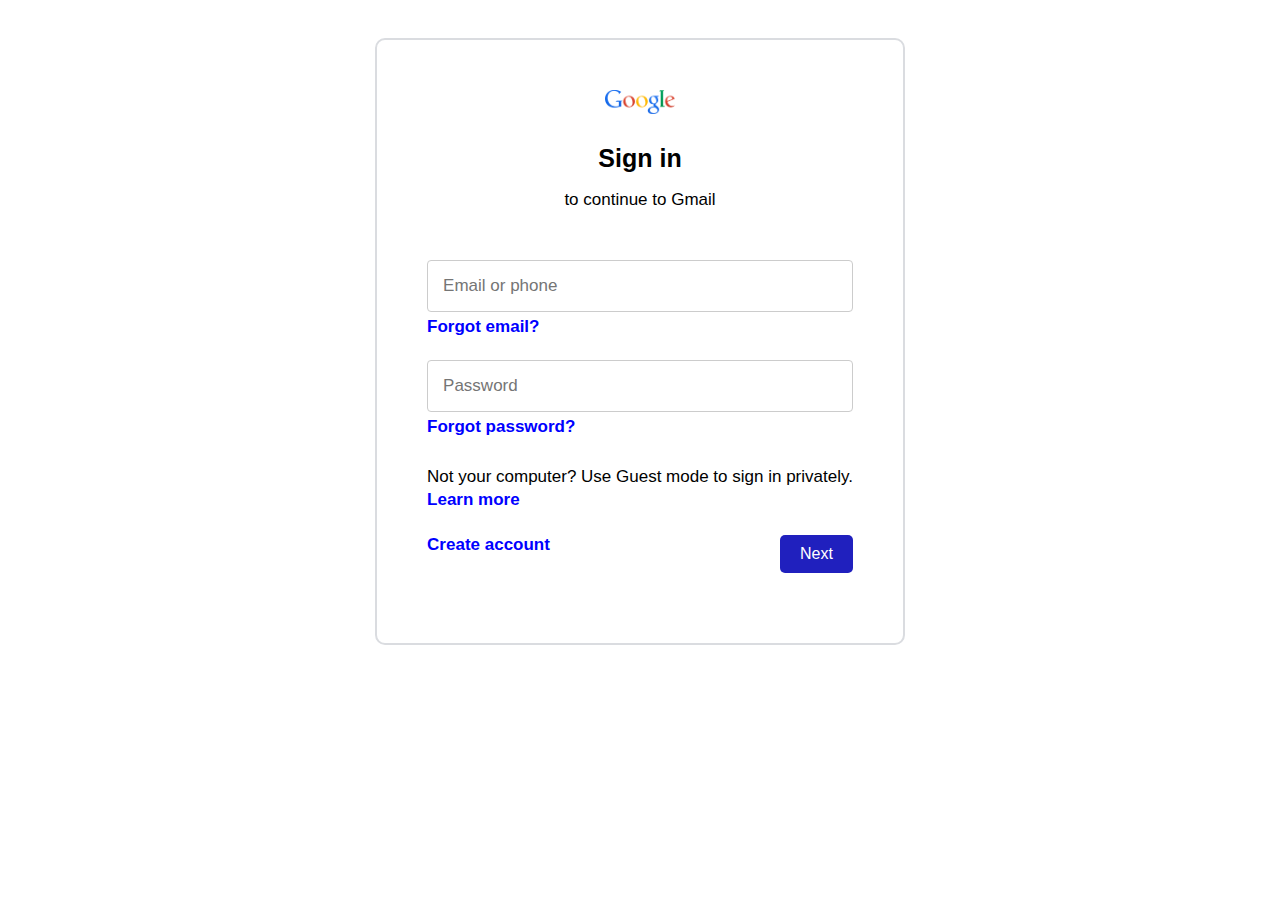
<file: index.html>
<!DOCTYPE html>
<html lang="en">
<head>
    <meta charset="UTF-8">
    <meta http-equiv="X-UA-Compatible" content="IE=edge">
    <meta name="viewport" content="width=device-width, initial-scale=1.0">
    <link rel="stylesheet" href="style.css"/>
    <title>Login Page</title>
</head>
<body>
    <div class="container">
        <div class="card">
            <div class="top">
                <!--<h1 class="google">Google</h1>-->
                <img style = "width:70px" src="google-1-1-logo-png-transparent.png"/>
                <p class="signIn">Sign in</p>
                <p style="margin-bottom: 40px;">to continue to Gmail</p>
            </div>
            <div class="body">
                <div class="creds">
                    <input class="emailBox" type="text" id="email" placeholder="Email or phone"/>
                    <a class="link">Forgot email?</a>
                    <p id="mailErr" style="color:red;margin-top: 0px;"></p>
                </div>
                <div class="creds">
                    <input class="password" type="password" id="password" 
                    pattern="(?=.*\d)(?=.*[a-z])(?=.*[A-Z]).{8,}"
                    title="Must contain at least one  number and one uppercase and lowercase letter, and at least 8 or more characters" 
                    placeholder="Password"/>
                    <a class="link">Forgot password?</a>
                    <p id="pwdErr" style="color:red;margin-top: 0px; word-wrap:break-word; width:350px"></p>
                </div>
                <p>Not your computer? Use Guest mode to sign in privately.</p>
                <a class="link">Learn more</a>
            
                <div class="footer">
                    <a class="link">Create account</a>
                    <button class="button" id="button">Next</button>
                </div>
                <p id="message" style="color:red"></p>
            </div>
        </div>
    </div>
    <script src="script.js"></script>
</body>
</html>
</file>
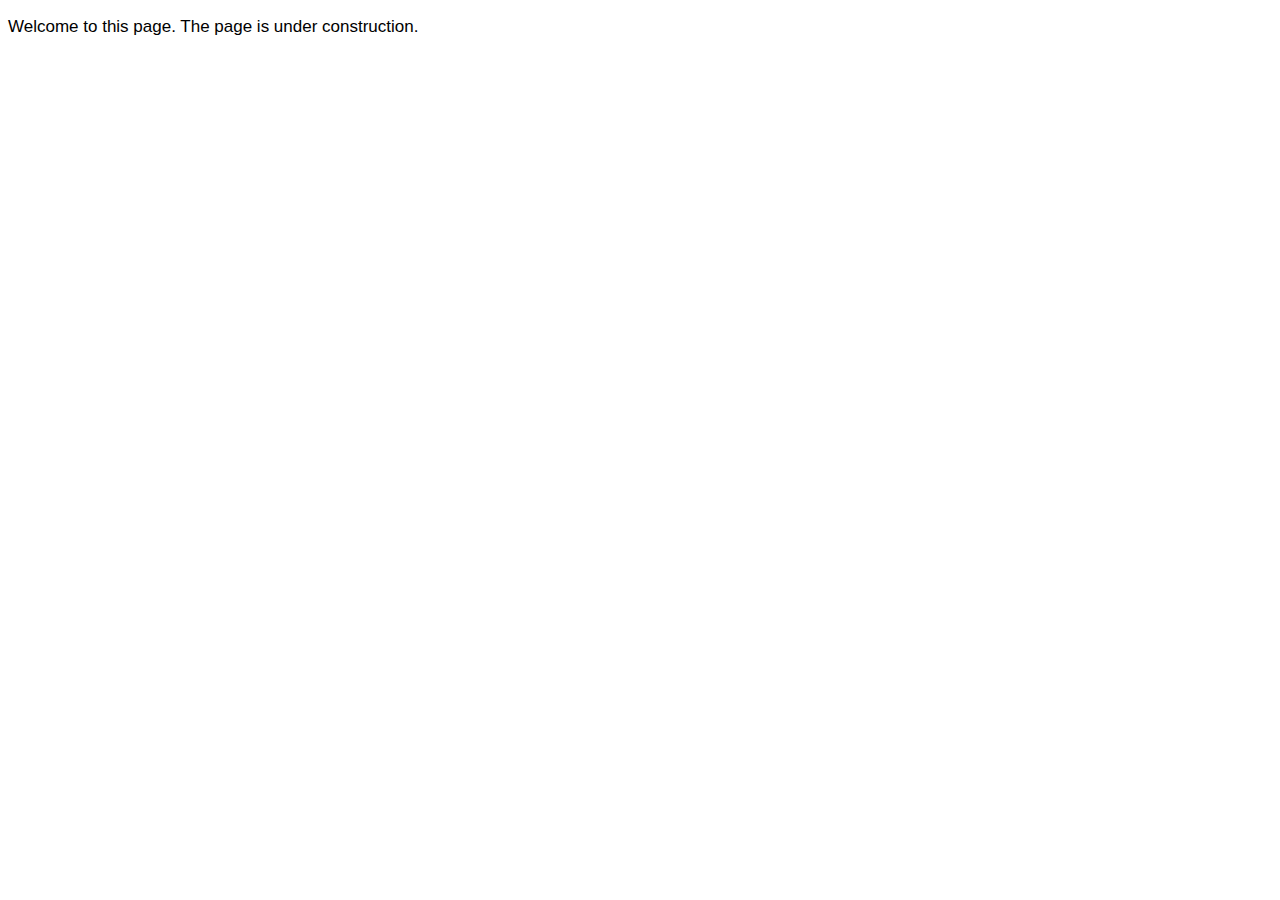
<file: details.html>
<!DOCTYPE html>
<html lang="en">
<head>
    <meta charset="UTF-8">
    <meta http-equiv="X-UA-Compatible" content="IE=edge">
    <meta name="viewport" content="width=device-width, initial-scale=1.0">
    <link rel="stylesheet" href="style.css"/>
    <title>Home Page</title>

</head>
<body>
    <p id="user"></p>
    <p>Welcome to this page. The page is under construction.</p>
    <!-- <script src="script.js"></script> -->
</body>
</html>
</file>
<file: style.css>
*{
    font-family:Arial;
    font-size:17px;
}

.container{
    display:flex;
    flex-direction:row;
    justify-content:center;
    padding:30px;
    
}

p{
    margin-bottom: 3px;
}

.google{
    font-size:28px;
}

.signIn{
    font-size:25px;
    font-weight:600;
}

.card{
    padding:50px;
    /*padding-top:70px;
    padding-bottom:70px;*/
    border:solid #dadce0 2px;
    border-radius:10px;
  
}

.top{
    text-align:center;
}
.body{
    display:flex;
    flex-direction:column;
    width:100%;
}

.creds{
    margin: 10px 0;
    width: 100%;
    display:flex;
    flex-direction:column;
}

.link{
    color:blue;
    font-weight:550;

}

.emailBox, .password{
    padding:15px;
    margin-bottom:5px;
    border-radius:4px;
    border: 1px solid #ccc;

}

.emailBox:focus,.password:focus{
    outline:none !important;
    border:solid blue 2px;
}


.emailBox.highlight:hover{
    border-color: 2px solid blue;
}


.footer{
    margin-top:25px;
    display:flex;
    justify-content:space-between;
}

.button{
    color:white;
    background-color:rgb(32, 32, 190);
    border:none;
    border-radius:5px;
    padding:5px;
    padding-left:20px;
    padding-right:20px;
    height: 38px;    
    font-size:16px;
}
</file>
